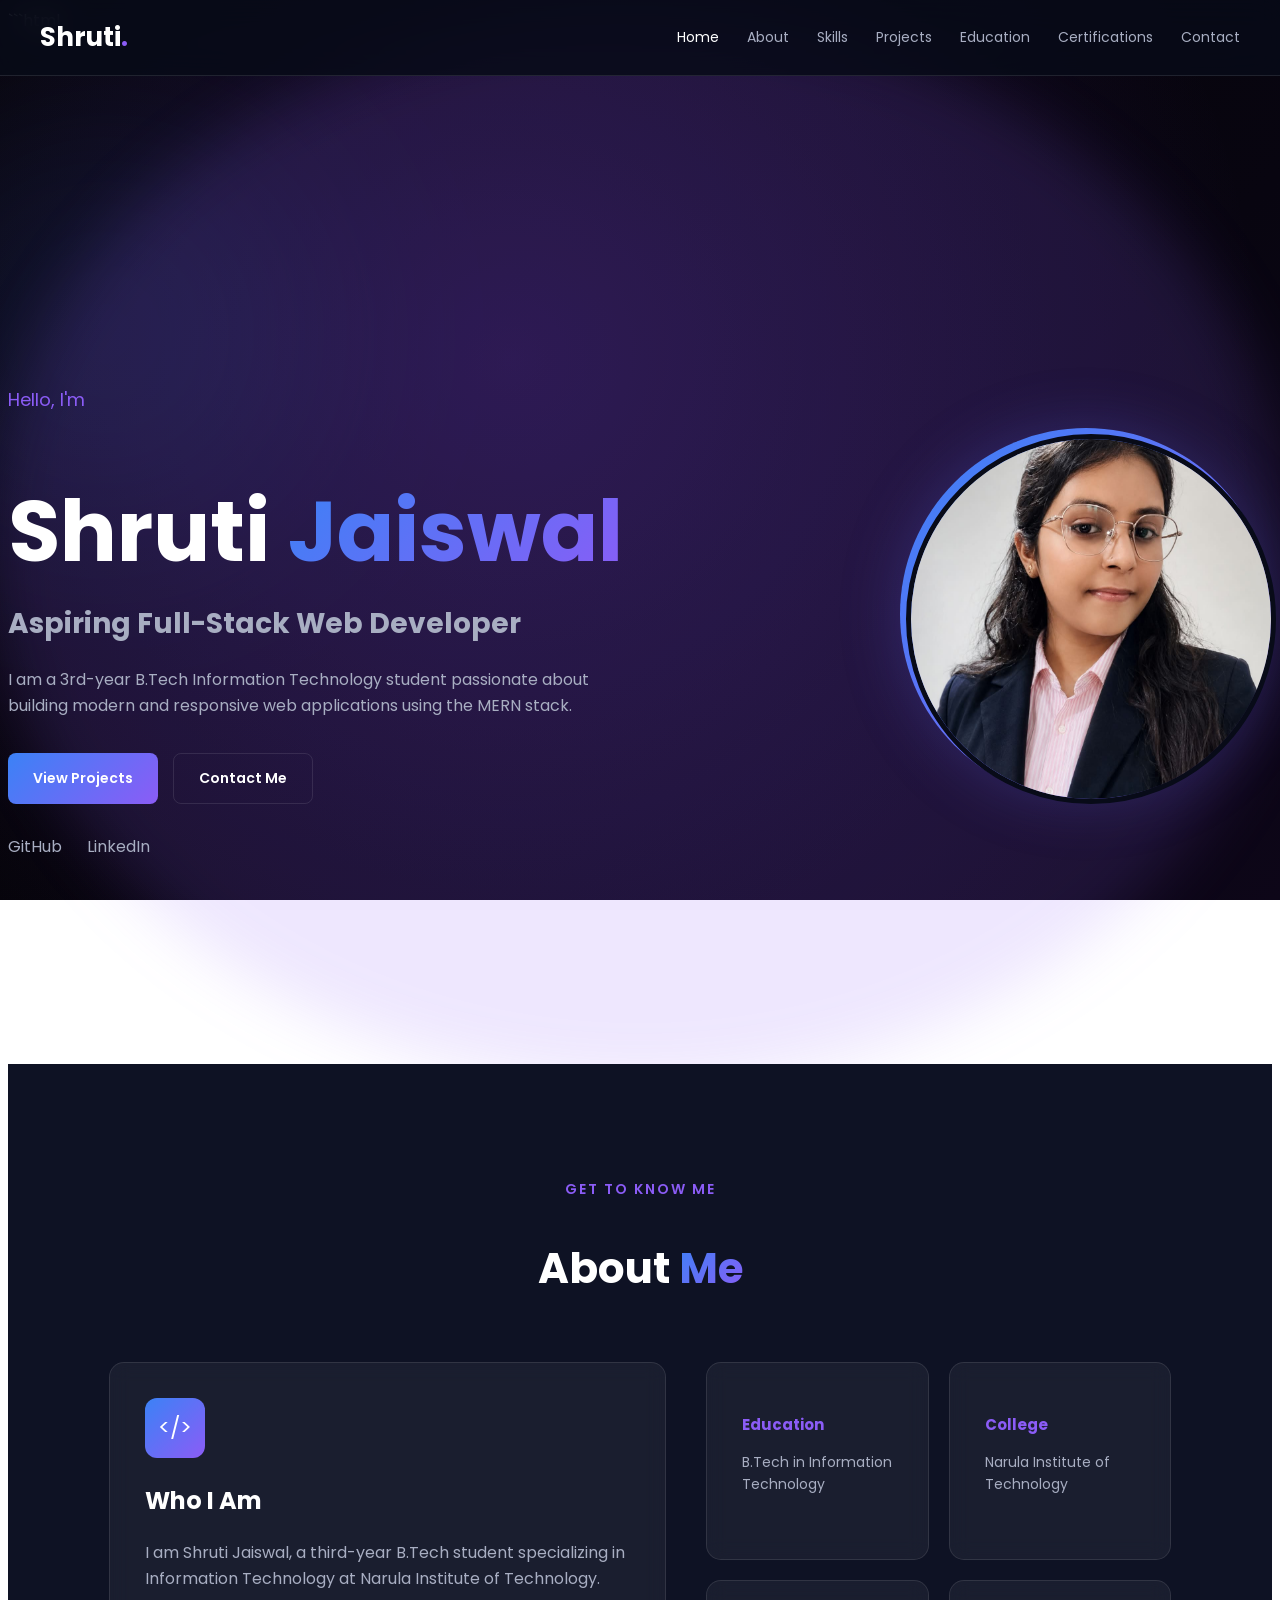
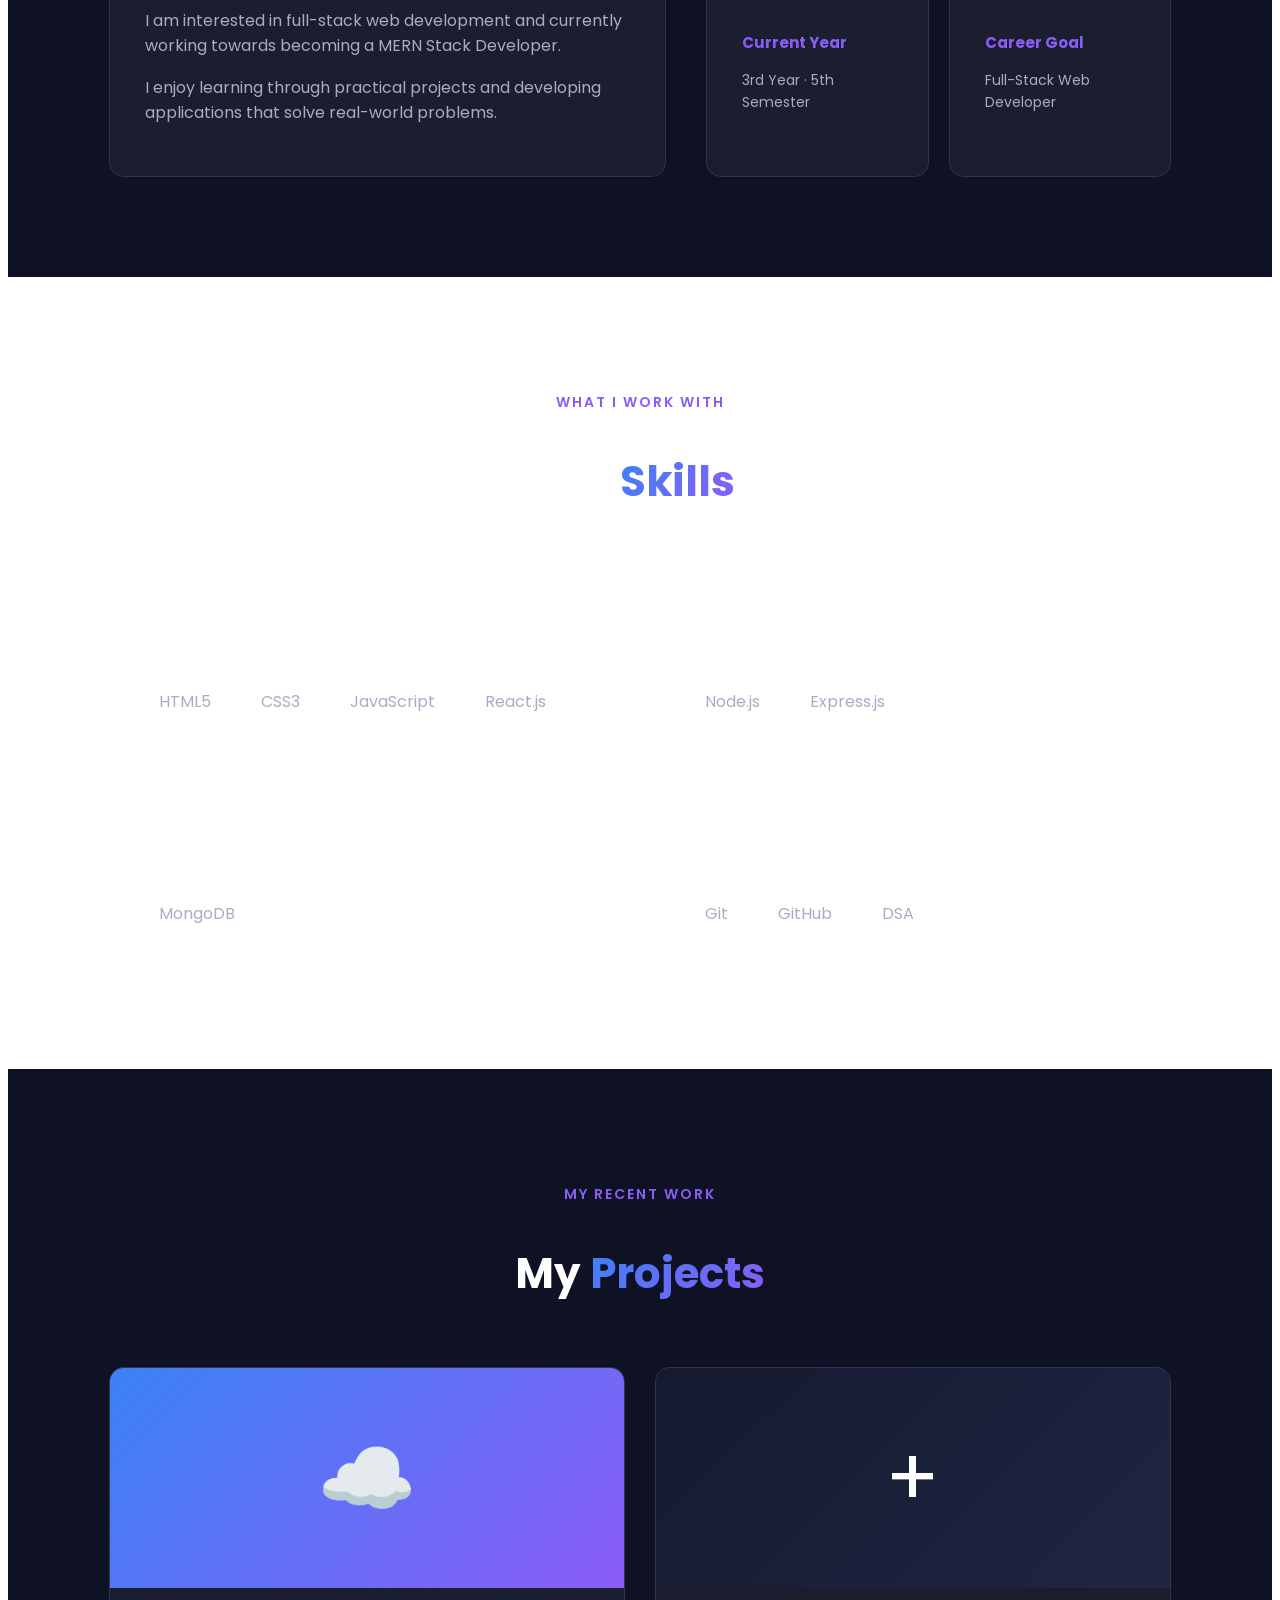
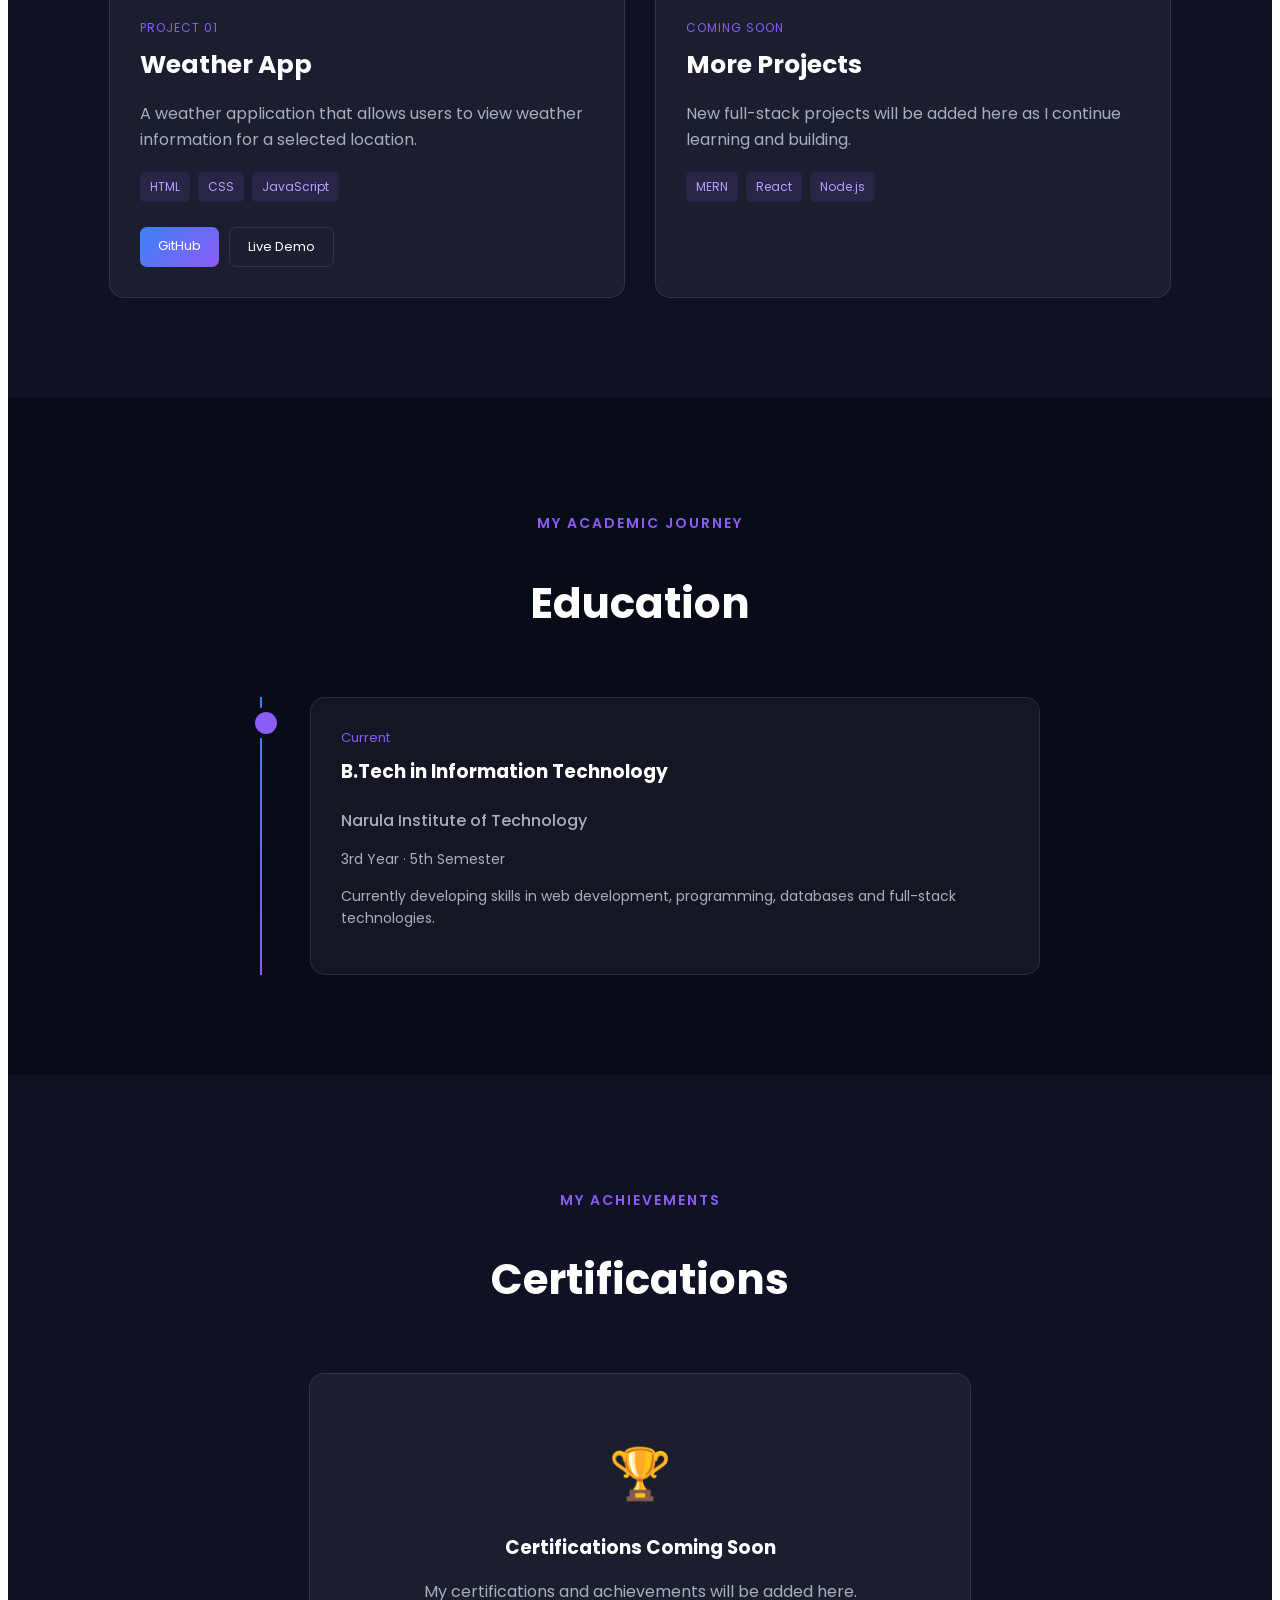
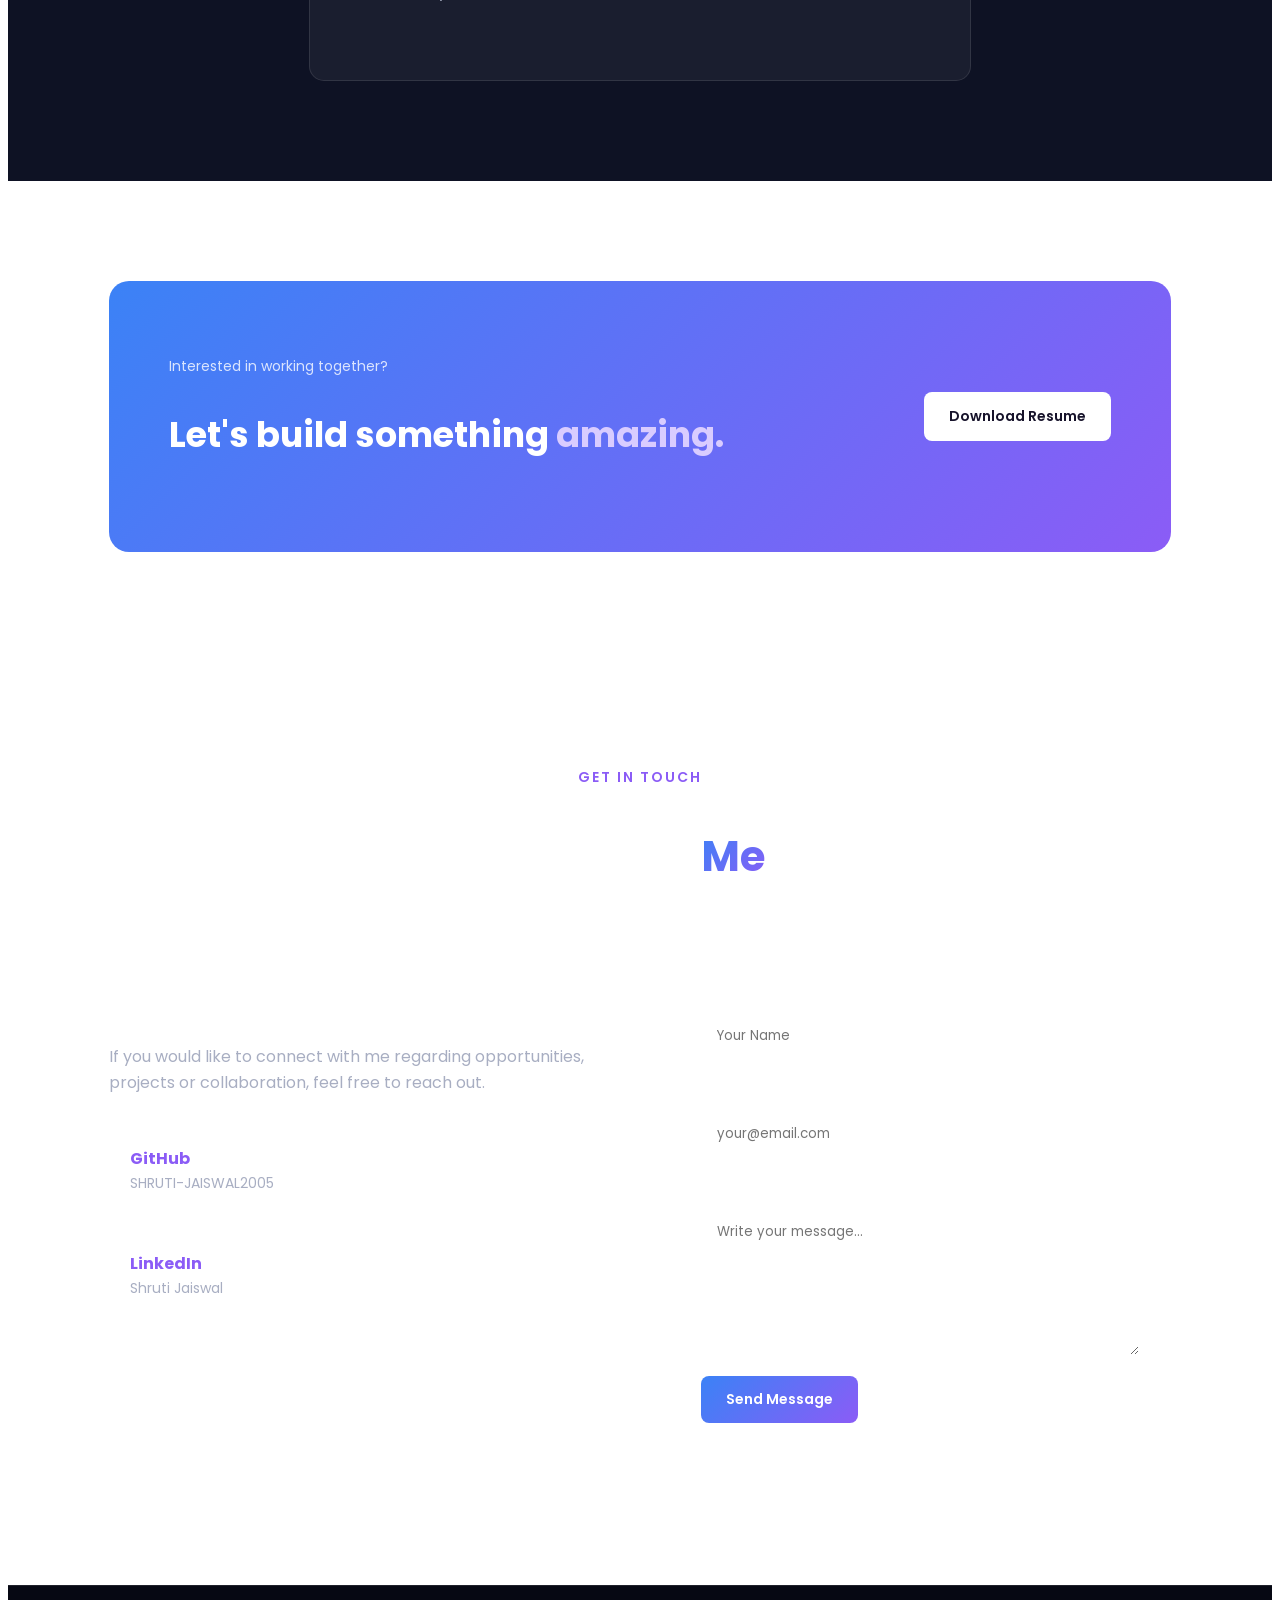
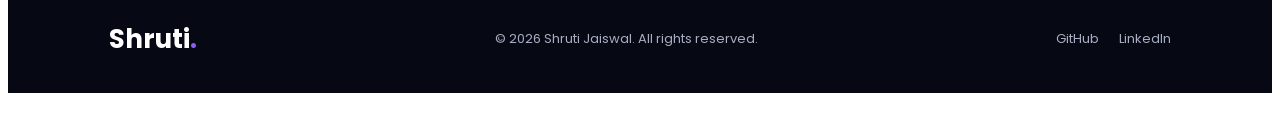
<file: index.html>
```html
<!DOCTYPE html>
<html lang="en">

<head>
    <meta charset="UTF-8">
    <meta name="viewport" content="width=device-width, initial-scale=1.0">

    <meta name="description"
        content="Portfolio of Shruti Jaiswal - B.Tech IT student and aspiring Full-Stack MERN Developer">

    <title>Shruti Jaiswal | Full-Stack Developer</title>

    <!-- Google Font -->
    <link rel="preconnect" href="https://fonts.googleapis.com">
    <link rel="preconnect" href="https://fonts.gstatic.com" crossorigin>
    <link
        href="https://fonts.googleapis.com/css2?family=Poppins:wght@300;400;500;600;700&display=swap"
        rel="stylesheet">

    <!-- CSS -->
    <link rel="stylesheet" href="style.css">
</head>

<body>

    <!-- ================= NAVBAR ================= -->

    <header class="header">
        <nav class="navbar">

            <a href="#home" class="logo">
                Shruti<span>.</span>
            </a>

            <button class="menu-btn" id="menuBtn">
                ☰
            </button>

            <ul class="nav-links" id="navLinks">
                <li><a href="#home" class="nav-link active">Home</a></li>
                <li><a href="#about" class="nav-link">About</a></li>
                <li><a href="#skills" class="nav-link">Skills</a></li>
                <li><a href="#projects" class="nav-link">Projects</a></li>
                <li><a href="#education" class="nav-link">Education</a></li>
                <li><a href="#certifications" class="nav-link">Certifications</a></li>
                <li><a href="#contact" class="nav-link">Contact</a></li>
            </ul>

        </nav>
    </header>


    <main>

        <!-- ================= HERO ================= -->

    <!-- ================= HERO SECTION ================= -->

<section id="home" class="hero">

    <div class="hero-content">

        <p class="hero-small-text">
            Hello, I'm
        </p>

        <h1>
            Shruti
            <span>Jaiswal</span>
        </h1>

        <h2>
            Aspiring Full-Stack Web Developer
        </h2>

        <p class="hero-description">
            I am a 3rd-year B.Tech Information Technology student
            passionate about building modern and responsive web
            applications using the MERN stack.
        </p>

        <div class="hero-buttons">

            <a href="#projects" class="btn primary-btn">
                View Projects
            </a>

            <a href="#contact" class="btn secondary-btn">
                Contact Me
            </a>

        </div>

        <div class="social-links">

            <a href="https://github.com/SHRUTI-JAISWAL2005"
               target="_blank">
                GitHub
            </a>

            <a href="https://www.linkedin.com/in/shruti-jaiswal-3056b6328"
               target="_blank">
                LinkedIn
            </a>

        </div>

    </div>


    <!-- PROFILE PHOTO -->

    <div class="profile-photo-container">

        <div class="profile-photo">

            <img
                src="profile.jpeg"
                alt="Shruti Jaiswal"
            >

        </div>

    </div>

</section>


        <!-- ================= ABOUT ================= -->

        <section id="about" class="about section">

            <div class="section-title">
                <p>Get To Know Me</p>
                <h2>About <span>Me</span></h2>
            </div>

            <div class="about-container">

                <div class="about-card">

                    <div class="about-icon">
                        &lt;/&gt;
                    </div>

                    <h3>Who I Am</h3>

                    <p>
                        I am Shruti Jaiswal, a third-year B.Tech student
                        specializing in Information Technology at Narula
                        Institute of Technology.
                    </p>

                    <p>
                        I am interested in full-stack web development and
                        currently working towards becoming a MERN Stack
                        Developer.
                    </p>

                    <p>
                        I enjoy learning through practical projects and
                        developing applications that solve real-world
                        problems.
                    </p>

                </div>


                <div class="about-info">

                    <div class="info-box">
                        <h3>Education</h3>
                        <p>B.Tech in Information Technology</p>
                    </div>

                    <div class="info-box">
                        <h3>College</h3>
                        <p>Narula Institute of Technology</p>
                    </div>

                    <div class="info-box">
                        <h3>Current Year</h3>
                        <p>3rd Year · 5th Semester</p>
                    </div>

                    <div class="info-box">
                        <h3>Career Goal</h3>
                        <p>Full-Stack Web Developer</p>
                    </div>

                </div>

            </div>

        </section>


        <!-- ================= SKILLS ================= -->

        <section id="skills" class="skills section">

            <div class="section-title">
                <p>What I Work With</p>
                <h2>My <span>Skills</span></h2>
            </div>


            <div class="skills-container">

                <!-- Frontend -->

                <div class="skill-category">

                    <h3>Frontend</h3>

                    <div class="skill-list">

                        <div class="skill-card">
                            <span>HTML5</span>
                        </div>

                        <div class="skill-card">
                            <span>CSS3</span>
                        </div>

                        <div class="skill-card">
                            <span>JavaScript</span>
                        </div>

                        <div class="skill-card">
                            <span>React.js</span>
                        </div>

                    </div>

                </div>


                <!-- Backend -->

                <div class="skill-category">

                    <h3>Backend</h3>

                    <div class="skill-list">

                        <div class="skill-card">
                            <span>Node.js</span>
                        </div>

                        <div class="skill-card">
                            <span>Express.js</span>
                        </div>

                    </div>

                </div>


                <!-- Database -->

                <div class="skill-category">

                    <h3>Database</h3>

                    <div class="skill-list">

                        <div class="skill-card">
                            <span>MongoDB</span>
                        </div>

                    </div>

                </div>


                <!-- Tools -->

                <div class="skill-category">

                    <h3>Tools & Programming</h3>

                    <div class="skill-list">

                        <div class="skill-card">
                            <span>Git</span>
                        </div>

                        <div class="skill-card">
                            <span>GitHub</span>
                        </div>

                        <div class="skill-card">
                            <span>DSA</span>
                        </div>

                    </div>

                </div>

            </div>

        </section>


        <!-- ================= PROJECTS ================= -->

        <section id="projects" class="projects section">

            <div class="section-title">
                <p>My Recent Work</p>
                <h2>My <span>Projects</span></h2>
            </div>


            <div class="projects-container">

                <!-- Weather App -->

                <article class="project-card">

                    <div class="project-image">
                        <div class="weather-icon">
                            ☁️
                        </div>
                    </div>

                    <div class="project-content">

                        <span class="project-number">
                            Project 01
                        </span>

                        <h3>Weather App</h3>

                        <p>
                            A weather application that allows users to
                            view weather information for a selected
                            location.
                        </p>


                        <div class="project-tech">

                            <span>HTML</span>
                            <span>CSS</span>
                            <span>JavaScript</span>

                        </div>


                        <div class="project-buttons">

                            <a href="https://github.com/SHRUTI-JAISWAL2005"
                                target="_blank"
                                rel="noopener noreferrer"
                                class="project-btn">
                                GitHub
                            </a>

                            <a href="#"
                                class="project-btn outline"
                                id="liveDemo">
                                Live Demo
                            </a>

                        </div>

                    </div>

                </article>


                <!-- Future Project -->

                <article class="project-card coming-soon">

                    <div class="project-image">
                        <div class="weather-icon">
                            +
                        </div>
                    </div>

                    <div class="project-content">

                        <span class="project-number">
                            Coming Soon
                        </span>

                        <h3>More Projects</h3>

                        <p>
                            New full-stack projects will be added here
                            as I continue learning and building.
                        </p>

                        <div class="project-tech">

                            <span>MERN</span>
                            <span>React</span>
                            <span>Node.js</span>

                        </div>

                    </div>

                </article>

            </div>

        </section>


        <!-- ================= EDUCATION ================= -->

        <section id="education" class="education section">

            <div class="section-title">
                <p>My Academic Journey</p>
                <h2>Education</h2>
            </div>


            <div class="timeline">

                <div class="timeline-item">

                    <div class="timeline-dot"></div>

                    <div class="timeline-content">

                        <span>Current</span>

                        <h3>B.Tech in Information Technology</h3>

                        <h4>Narula Institute of Technology</h4>

                        <p>
                            3rd Year · 5th Semester
                        </p>

                        <p>
                            Currently developing skills in web development,
                            programming, databases and full-stack technologies.
                        </p>

                    </div>

                </div>

            </div>

        </section>


        <!-- ================= CERTIFICATIONS ================= -->

        <section id="certifications" class="certifications section">

            <div class="section-title">
                <p>My Achievements</p>
                <h2>Certifications</h2>
            </div>


            <div class="empty-card">

                <div class="empty-icon">
                    🏆
                </div>

                <h3>Certifications Coming Soon</h3>

                <p>
                    My certifications and achievements will be
                    added here.
                </p>

            </div>

        </section>


        <!-- ================= RESUME ================= -->

        <section class="resume section">

            <div class="resume-container">

                <div>
                    <p class="resume-small">
                        Interested in working together?
                    </p>

                    <h2>
                        Let's build something
                        <span>amazing.</span>
                    </h2>
                </div>

                <a href="resume/Shruti-Jaiswal-Resume.pdf"
                    class="btn primary-btn"
                    download>
                    Download Resume
                </a>

            </div>

        </section>


        <!-- ================= CONTACT ================= -->

        <section id="contact" class="contact section">

            <div class="section-title">

                <p>Get In Touch</p>

                <h2>Contact <span>Me</span></h2>

            </div>


            <div class="contact-container">


                <div class="contact-info">

                    <h3>Let's Connect</h3>

                    <p>
                        If you would like to connect with me regarding
                        opportunities, projects or collaboration,
                        feel free to reach out.
                    </p>


                    <div class="contact-links">

                        <a href="https://github.com/SHRUTI-JAISWAL2005"
                            target="_blank"
                            rel="noopener noreferrer">
                            <strong>GitHub</strong>
                            <span>SHRUTI-JAISWAL2005</span>
                        </a>

                        <a href="https://www.linkedin.com/in/shruti-jaiswal-3056b6328"
                            target="_blank"
                            rel="noopener noreferrer">
                            <strong>LinkedIn</strong>
                            <span>Shruti Jaiswal</span>
                        </a>

                    </div>

                </div>


                <form id="contactForm" class="contact-form">

                    <div class="form-group">

                        <label for="name">
                            Name
                        </label>

                        <input
                            type="text"
                            id="name"
                            placeholder="Your Name"
                            required>

                    </div>


                    <div class="form-group">

                        <label for="email">
                            Email
                        </label>

                        <input
                            type="email"
                            id="email"
                            placeholder="your@email.com"
                            required>

                    </div>


                    <div class="form-group">

                        <label for="message">
                            Message
                        </label>

                        <textarea
                            id="message"
                            rows="6"
                            placeholder="Write your message..."
                            required></textarea>

                    </div>


                    <button type="submit" class="btn primary-btn">
                        Send Message
                    </button>

                    <p id="formMessage" class="form-message"></p>

                </form>

            </div>

        </section>

    </main>


    <!-- ================= FOOTER ================= -->

    <footer class="footer">

        <div class="footer-content">

            <a href="#home" class="logo">
                Shruti<span>.</span>
            </a>

            <p>
                © 2026 Shruti Jaiswal. All rights reserved.
            </p>

            <div class="footer-links">

                <a href="https://github.com/SHRUTI-JAISWAL2005"
                    target="_blank">
                    GitHub
                </a>

                <a href="https://www.linkedin.com/in/shruti-jaiswal-3056b6328"
                    target="_blank">
                    LinkedIn
                </a>

            </div>

        </div>

    </footer>


    <!-- JavaScript -->
    <script src="script.js"></script>

</body>

</html>
```
</file>
<file: style.css>
```css
/* =====================================================
   RESET
===================================================== */

* {
    margin: 0;
    padding: 0;
    box-sizing: border-box;
}

html {
    scroll-behavior: smooth;
}

body {
    font-family: "Poppins", sans-serif;

    background:
        radial-gradient(
            circle at 20% 20%,
            rgba(124, 58, 237, 0.20),
            transparent 30%
        ),
        radial-gradient(
            circle at 80% 30%,
            rgba(168, 85, 247, 0.18),
            transparent 30%
        ),
        linear-gradient(
            135deg,
            #030303,
            #080510,
            #120720,
            #050505
        );

    background-size: 200% 200%;

    animation: backgroundMove 12s ease infinite;

    background-attachment: fixed;

    color: #ffffff;

    line-height: 1.6;

    overflow-x: hidden;
}
@keyframes backgroundMove {

    0% {
        background-position: 0% 50%;
    }

    50% {
        background-position: 100% 50%;
    }

    100% {
        background-position: 0% 50%;
    }

}
.hero-content {
    animation: heroText 1s ease-out forwards;
}

@keyframes heroText {

    from {
        opacity: 0;
        transform: translateX(-50px);
    }

    to {
        opacity: 1;
        transform: translateX(0);
    }

}
.profile-photo {
    width: 360px;
    height: 360px;

    border-radius: 50%;

    padding: 6px;

    background: linear-gradient(
        135deg,
        #6d28d9,
        #a855f7,
        #4c1d95,
        #7c3aed
    );

    background-size: 300% 300%;

    animation:
        profileFloat 4s ease-in-out infinite,
        gradientRotate 6s ease infinite;

    box-shadow:
        0 0 40px rgba(139, 92, 246, 0.25),
        0 0 100px rgba(139, 92, 246, 0.10);

    transition: 0.4s ease;
}
.profile-photo::before {
    content: "";

    position: absolute;

    inset: -20px;

    border-radius: 50%;

    background: rgba(139, 92, 246, 0.15);

    filter: blur(30px);

    z-index: -1;

    animation: photoGlow 3s ease-in-out infinite;
}

@keyframes photoGlow {

    0%,
    100% {
        opacity: 0.4;
        transform: scale(0.9);
    }

    50% {
        opacity: 1;
        transform: scale(1.1);
    }

}
.primary-btn {
    background: linear-gradient(
        135deg,
        #6366f1,
        #8b5cf6
    );

    background-size: 200% 200%;

    animation: buttonGradient 4s ease infinite;
}

@keyframes buttonGradient {

    0% {
        background-position: 0% 50%;
    }

    50% {
        background-position: 100% 50%;
    }

    100% {
        background-position: 0% 50%;
    }

}
.particles {
    position: fixed;

    inset: 0;

    pointer-events: none;

    overflow: hidden;

    z-index: -1;
}

.particles span {
    position: absolute;

    width: 5px;
    height: 5px;

    background: #a855f7;

    border-radius: 50%;

    opacity: 0.5;

    box-shadow:
        0 0 15px #8b5cf6;

    animation: particleMove 10s linear infinite;
}

.particles span:nth-child(1) {
    left: 10%;
    animation-delay: 0s;
}

.particles span:nth-child(2) {
    left: 25%;
    animation-delay: 2s;
}

.particles span:nth-child(3) {
    left: 40%;
    animation-delay: 4s;
}

.particles span:nth-child(4) {
    left: 55%;
    animation-delay: 1s;
}

.particles span:nth-child(5) {
    left: 70%;
    animation-delay: 3s;
}

.particles span:nth-child(6) {
    left: 80%;
    animation-delay: 5s;
}

.particles span:nth-child(7) {
    left: 90%;
    animation-delay: 2s;
}

.particles span:nth-child(8) {
    left: 95%;
    animation-delay: 6s;
}


@keyframes particleMove {

    0% {
        bottom: -10px;

        transform:
            translateX(0)
            scale(0.5);

        opacity: 0;
    }

    20% {
        opacity: 0.6;
    }

    80% {
        opacity: 0.6;
    }

    100% {
        bottom: 110%;

        transform:
            translateX(80px)
            scale(1.2);

        opacity: 0;
    }

}
/* =====================================================
   PROFILE PHOTO
===================================================== */

/* Photo outer circle */
.profile-photo {
    width: 360px;
    height: 360px;
    border-radius: 50%;
    padding: 6px;
    background: linear-gradient(
        135deg,
        #3b82f6,
        #8b5cf6
    );
    box-shadow: 0 0 60px rgba(99, 102, 241, 0.25);
    transition: 0.4s ease;
}

/* Actual image */
.profile-photo img {
    width: 100%;
    height: 100%;
    display: block;
    object-fit: cover;
    border-radius: 50%;
    border: 5px solid #080b18;
}

/* Hover effect */
.profile-photo:hover {
    transform: translateY(-8px) scale(1.02);
    box-shadow: 0 0 80px rgba(99, 102, 241, 0.4);
}
a {
    text-decoration: none;
    color: inherit;
}

ul {
    list-style: none;
}

button,
input,
textarea {
    font-family: inherit;
}


/* =====================================================
   VARIABLES
===================================================== */

:root {
    --bg-primary: #080b18;
    --bg-secondary: #0e1224;
    --bg-card: rgba(255, 255, 255, 0.05);

    --text-primary: #ffffff;
    --text-secondary: #a8aec2;

    --purple: #8b5cf6;
    --blue: #3b82f6;

    --gradient: linear-gradient(
        135deg,
        #3b82f6,
        #8b5cf6
    );

    --border: rgba(255, 255, 255, 0.1);

    --max-width: 1200px;
}


/* =====================================================
   COMMON SECTION
===================================================== */

.section {
    padding: 100px 8%;
    
    /* FIX:
       Sections are always visible */
    opacity: 1;
    transform: translateY(0);
}

.section-title {
    text-align: center;
    margin-bottom: 60px;
}

.section-title p {
    color: var(--purple);
    font-size: 14px;
    font-weight: 600;
    text-transform: uppercase;
    letter-spacing: 2px;
    margin-bottom: 10px;
}

.section-title h2 {
    font-size: 42px;
    font-weight: 700;
}

.section-title h2 span {
    background: var(--gradient);
    -webkit-background-clip: text;
    -webkit-text-fill-color: transparent;
}


/* =====================================================
   NAVBAR
===================================================== */

.header {
    position: fixed;
    top: 0;
    left: 0;
    width: 100%;
    z-index: 1000;

    background: rgba(8, 11, 24, 0.85);
    backdrop-filter: blur(15px);

    border-bottom: 1px solid var(--border);
}

.navbar {
    max-width: var(--max-width);
    margin: auto;

    height: 75px;

    display: flex;
    align-items: center;
    justify-content: space-between;

    padding: 0 30px;
}

.logo {
    font-size: 26px;
    font-weight: 700;
}

.logo span {
    color: var(--purple);
}

.nav-links {
    display: flex;
    gap: 28px;
}

.nav-link {
    color: var(--text-secondary);
    font-size: 14px;

    transition: 0.3s;
}

.nav-link:hover,
.nav-link.active {
    color: #ffffff;
}

.menu-btn {
    display: none;

    background: transparent;
    border: none;

    color: white;

    font-size: 28px;

    cursor: pointer;
}


/* =====================================================
   HERO
===================================================== */

.hero {
    min-height: 100vh;

    display: flex;
    align-items: center;
    justify-content: space-between;

    max-width: 1400px;

    margin: auto;

    padding-top: 130px;

    position: relative;
}

.hero::before {
    content: "";

    position: absolute;

    width: 400px;
    height: 400px;

    background: #3b82f6;

    opacity: 0.12;

    filter: blur(120px);

    top: 100px;
    left: -100px;

    border-radius: 50%;

    z-index: -1;
}

.hero-content {
    max-width: 650px;
}

.hero-small-text {
    color: var(--purple);

    font-size: 18px;

    margin-bottom: 10px;
}

.hero h1 {
    font-size: clamp(50px, 7vw, 85px);

    line-height: 1.1;

    margin-bottom: 15px;
}

.hero h1 span {
    background: var(--gradient);

    -webkit-background-clip: text;

    -webkit-text-fill-color: transparent;
}

.hero h2 {
    font-size: 28px;

    color: var(--text-secondary);

    margin-bottom: 20px;
}

.hero-description {
    color: var(--text-secondary);

    max-width: 600px;

    margin-bottom: 35px;
}

.hero-buttons {
    display: flex;

    gap: 15px;

    flex-wrap: wrap;
}


/* =====================================================
   BUTTON
===================================================== */

.btn {
    display: inline-flex;

    align-items: center;
    justify-content: center;

    padding: 13px 25px;

    border-radius: 8px;

    font-size: 14px;

    font-weight: 600;

    transition: 0.3s;

    cursor: pointer;

    border: none;
}

.primary-btn {
    background: var(--gradient);

    color: white;
}

.primary-btn:hover {
    transform: translateY(-3px);

    box-shadow:
        0 10px 30px
        rgba(99, 102, 241, 0.3);
}

.secondary-btn {
    border: 1px solid var(--border);

    color: white;
}

.secondary-btn:hover {
    border-color: var(--purple);

    transform: translateY(-3px);
}


/* =====================================================
   SOCIAL LINKS
===================================================== */

.social-links {
    display: flex;

    gap: 25px;

    margin-top: 30px;
}

.social-links a {
    color: var(--text-secondary);

    transition: 0.3s;
}

.social-links a:hover {
    color: var(--purple);
}


/* =====================================================
   HERO CODE CARD
===================================================== */

.hero-visual {
    width: 45%;

    display: flex;

    justify-content: center;
}

.code-card {
    width: 100%;

    max-width: 480px;

    background: rgba(20, 25, 45, 0.8);

    border: 1px solid var(--border);

    border-radius: 15px;

    box-shadow:
        0 30px 80px
        rgba(0, 0, 0, 0.3);

    overflow: hidden;

    animation: float 4s ease-in-out infinite;
}

.code-header {
    height: 45px;

    display: flex;

    align-items: center;

    gap: 7px;

    padding: 0 15px;

    background: rgba(255, 255, 255, 0.04);
}

.code-header span {
    width: 10px;

    height: 10px;

    border-radius: 50%;

    background: #777;
}

.code-content {
    padding: 30px;

    font-family: monospace;

    font-size: 15px;

    line-height: 2;
}

.indent {
    margin-left: 20px;
}

.purple {
    color: #a78bfa;
}

.blue {
    color: #60a5fa;
}

@keyframes float {

    0%,
    100% {
        transform: translateY(0);
    }

    50% {
        transform: translateY(-15px);
    }
}


/* =====================================================
   ABOUT
===================================================== */

.about {
    background: var(--bg-secondary);
}

.about-container {
    max-width: var(--max-width);

    margin: auto;

    display: grid;

    grid-template-columns: 1.2fr 1fr;

    gap: 40px;
}

.about-card,
.info-box {
    background: var(--bg-card);

    border: 1px solid var(--border);

    border-radius: 15px;

    padding: 35px;

    backdrop-filter: blur(10px);

    transition: 0.3s;
}

.about-card:hover,
.info-box:hover {
    border-color: rgba(139, 92, 246, 0.5);

    transform: translateY(-5px);
}

.about-icon {
    width: 60px;

    height: 60px;

    display: flex;

    align-items: center;
    justify-content: center;

    border-radius: 12px;

    background: var(--gradient);

    font-size: 22px;

    margin-bottom: 20px;
}

.about-card h3 {
    font-size: 24px;

    margin-bottom: 20px;
}

.about-card p {
    color: var(--text-secondary);

    margin-bottom: 15px;
}

.about-info {
    display: grid;

    grid-template-columns: 1fr 1fr;

    gap: 20px;
}

.info-box h3 {
    color: var(--purple);

    font-size: 15px;

    margin-bottom: 10px;
}

.info-box p {
    color: var(--text-secondary);

    font-size: 14px;
}


/* =====================================================
   SKILLS
===================================================== */

.skills-container {
    max-width: var(--max-width);

    margin: auto;

    display: grid;

    grid-template-columns: repeat(2, 1fr);

    gap: 30px;
}

.skill-category {
    background: var(--bg-card);

    border: 1px solid var(--border);

    border-radius: 15px;

    padding: 30px;

    transition: 0.3s;
}

.skill-category:hover {
    border-color: rgba(139, 92, 246, 0.5);
}

.skill-category h3 {
    margin-bottom: 20px;

    font-size: 20px;
}

.skill-list {
    display: flex;

    flex-wrap: wrap;

    gap: 12px;
}

.skill-card {
    padding: 10px 18px;

    border: 1px solid var(--border);

    border-radius: 8px;

    color: var(--text-secondary);

    background: rgba(255, 255, 255, 0.03);

    transition: 0.3s;
}

.skill-card:hover {
    color: white;

    border-color: var(--purple);

    transform: translateY(-3px);
}


/* =====================================================
   PROJECTS
===================================================== */

.projects {
    background: var(--bg-secondary);
}

.projects-container {
    max-width: var(--max-width);

    margin: auto;

    display: grid;

    grid-template-columns: repeat(2, 1fr);

    gap: 30px;
}

.project-card {
    overflow: hidden;

    background: var(--bg-card);

    border: 1px solid var(--border);

    border-radius: 15px;

    transition: 0.3s;
}

.project-card:hover {
    transform: translateY(-8px);

    border-color:
        rgba(139, 92, 246, 0.5);
}

.project-image {
    height: 220px;

    display: flex;

    align-items: center;
    justify-content: center;

    background: var(--gradient);
}

.weather-icon {
    font-size: 80px;
}

.project-content {
    padding: 30px;
}

.project-number {
    font-size: 12px;

    color: var(--purple);

    text-transform: uppercase;

    letter-spacing: 1px;
}

.project-content h3 {
    font-size: 25px;

    margin: 8px 0 12px;
}

.project-content p {
    color: var(--text-secondary);

    margin-bottom: 20px;
}

.project-tech {
    display: flex;

    flex-wrap: wrap;

    gap: 8px;

    margin-bottom: 25px;
}

.project-tech span {
    padding: 5px 10px;

    border-radius: 5px;

    background: rgba(139, 92, 246, 0.12);

    color: #b9a0ff;

    font-size: 12px;
}

.project-buttons {
    display: flex;

    gap: 10px;
}

.project-btn {
    padding: 9px 18px;

    border-radius: 7px;

    background: var(--gradient);

    font-size: 13px;

    transition: 0.3s;
}

.project-btn:hover {
    transform: translateY(-2px);
}

.project-btn.outline {
    background: transparent;

    border: 1px solid var(--border);
}

.coming-soon .project-image {
    background:
        linear-gradient(
            135deg,
            #151a30,
            #202642
        );
}


/* =====================================================
   EDUCATION
===================================================== */

.education {
    background: var(--bg-primary);
}

.timeline {
    max-width: 800px;

    margin: auto;

    position: relative;
}

.timeline::before {
    content: "";

    position: absolute;

    left: 20px;

    top: 0;

    bottom: 0;

    width: 2px;

    background: var(--gradient);
}

.timeline-item {
    position: relative;

    padding-left: 70px;
}

.timeline-dot {
    position: absolute;

    left: 10px;

    top: 10px;

    width: 22px;

    height: 22px;

    border-radius: 50%;

    background: var(--purple);

    border: 5px solid var(--bg-primary);
}

.timeline-content {
    background: var(--bg-card);

    border: 1px solid var(--border);

    padding: 30px;

    border-radius: 15px;
}

.timeline-content span {
    color: var(--purple);

    font-size: 13px;
}

.timeline-content h3 {
    margin: 8px 0;
}

.timeline-content h4 {
    color: var(--text-secondary);

    font-weight: 500;

    margin-bottom: 15px;
}

.timeline-content p {
    color: var(--text-secondary);

    font-size: 14px;

    margin-top: 5px;
}


/* =====================================================
   CERTIFICATIONS
===================================================== */

.certifications {
    background: var(--bg-secondary);
}

.empty-card {
    max-width: 600px;

    margin: auto;

    text-align: center;

    padding: 60px 30px;

    background: var(--bg-card);

    border: 1px solid var(--border);

    border-radius: 15px;
}

.empty-icon {
    font-size: 50px;

    margin-bottom: 15px;
}

.empty-card h3 {
    margin-bottom: 10px;
}

.empty-card p {
    color: var(--text-secondary);
}


/* =====================================================
   RESUME
===================================================== */

.resume-container {
    max-width: var(--max-width);

    margin: auto;

    padding: 60px;

    display: flex;

    align-items: center;

    justify-content: space-between;

    gap: 30px;

    background: var(--gradient);

    border-radius: 20px;
}

.resume-small {
    font-size: 14px;

    margin-bottom: 10px;

    opacity: 0.8;
}

.resume-container h2 {
    font-size: 35px;
}

.resume-container h2 span {
    color: #d9ccff;
}

.resume-container .btn {
    background: #ffffff;

    color: #17132b;

    white-space: nowrap;
}


/* =====================================================
   CONTACT
===================================================== */

.contact-container {
    max-width: var(--max-width);

    margin: auto;

    display: grid;

    grid-template-columns: 1fr 1fr;

    gap: 60px;
}

.contact-info h3 {
    font-size: 30px;

    margin-bottom: 15px;
}

.contact-info > p {
    color: var(--text-secondary);

    margin-bottom: 30px;
}

.contact-links {
    display: flex;

    flex-direction: column;

    gap: 15px;
}

.contact-links a {
    padding: 20px;

    border: 1px solid var(--border);

    border-radius: 10px;

    display: flex;

    flex-direction: column;

    transition: 0.3s;
}

.contact-links a:hover {
    border-color: var(--purple);

    transform: translateX(5px);
}

.contact-links strong {
    color: var(--purple);
}

.contact-links span {
    color: var(--text-secondary);

    font-size: 14px;
}

.contact-form {
    background: var(--bg-card);

    border: 1px solid var(--border);

    border-radius: 15px;

    padding: 30px;
}

.form-group {
    margin-bottom: 20px;
}

.form-group label {
    display: block;

    margin-bottom: 8px;

    font-size: 14px;
}

.form-group input,
.form-group textarea {
    width: 100%;

    padding: 13px 15px;

    border: 1px solid var(--border);

    border-radius: 8px;

    outline: none;

    background: rgba(255, 255, 255, 0.04);

    color: white;

    resize: vertical;
}

.form-group input:focus,
.form-group textarea:focus {
    border-color: var(--purple);
}

.form-message {
    margin-top: 15px;

    font-size: 14px;

    color: #a78bfa;
}


/* =====================================================
   FOOTER
===================================================== */

.footer {
    border-top: 1px solid var(--border);

    padding: 30px 8%;

    background: #060813;
}

.footer-content {
    max-width: var(--max-width);

    margin: auto;

    display: flex;

    align-items: center;

    justify-content: space-between;

    gap: 20px;
}

.footer p {
    color: var(--text-secondary);

    font-size: 13px;
}

.footer-links {
    display: flex;

    gap: 20px;

    color: var(--text-secondary);

    font-size: 13px;
}

.footer-links a:hover {
    color: white;
}


/* =====================================================
   RESPONSIVE DESIGN
===================================================== */

@media (max-width: 1000px) {

    .hero {
        flex-direction: column;

        text-align: center;

        gap: 60px;
    }

    .hero-content {
        max-width: 800px;
    }

    .hero-buttons,
    .social-links {
        justify-content: center;
    }

    .hero-visual {
        width: 80%;
    }

    .about-container,
    .contact-container {
        grid-template-columns: 1fr;
    }
}


@media (max-width: 768px) {

    .section {
        padding: 80px 6%;
    }

    .navbar {
        padding: 0 20px;
    }

    .menu-btn {
        display: block;
    }

    .nav-links {
        position: absolute;

        top: 75px;

        left: 0;

        width: 100%;

        flex-direction: column;

        align-items: center;

        gap: 0;

        background: #0b0f20;

        border-bottom: 1px solid var(--border);

        max-height: 0;

        overflow: hidden;

        transition: 0.4s;
    }

    .nav-links.open {
        max-height: 500px;

        padding: 20px 0;
    }

    .nav-links li {
        width: 100%;

        text-align: center;
    }

    .nav-link {
        display: block;

        padding: 12px;
    }

    .hero h1 {
        font-size: 55px;
    }

    .hero h2 {
        font-size: 22px;
    }

    .hero-visual {
        width: 100%;
    }

    .skills-container,
    .projects-container {
        grid-template-columns: 1fr;
    }

    .about-info {
        grid-template-columns: 1fr;
    }

    .resume-container {
        flex-direction: column;

        text-align: center;

        padding: 40px 25px;
    }

    .resume-container h2 {
        font-size: 28px;
    }

    .footer-content {
        flex-direction: column;

        text-align: center;
    }
}


@media (max-width: 500px) {

    .section-title h2 {
        font-size: 34px;
    }

    .hero h1 {
        font-size: 45px;
    }

    .hero h2 {
        font-size: 19px;
    }

    .hero-description {
        font-size: 14px;
    }

    .hero-buttons {
        flex-direction: column;
    }

    .hero-buttons .btn {
        width: 100%;
    }

    .code-content {
        padding: 20px;

        font-size: 11px;
    }

    .project-buttons {
        flex-direction: column;
    }

    .project-btn {
        text-align: center;
    }

    .timeline-item {
        padding-left: 55px;
    }
}


/* =====================================================
   ACCESSIBILITY / FOCUS
===================================================== */

a:focus-visible,
button:focus-visible,
input:focus-visible,
textarea:focus-visible {
    outline: 2px solid var(--purple);

    outline-offset: 3px;
}
```
</file>
